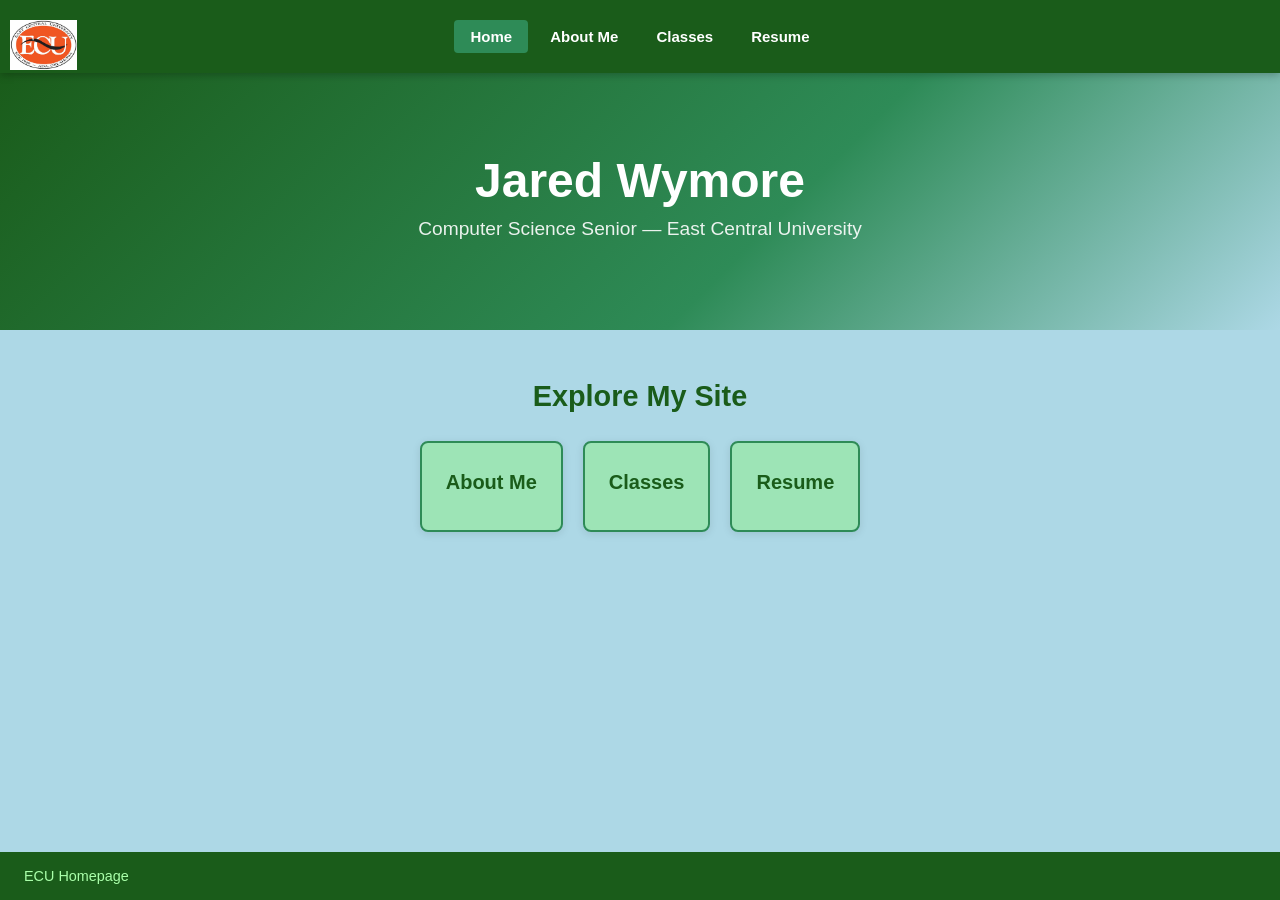
<file: index.html>
<!DOCTYPE html>
<html lang="en">
  <head>
    <title>Jared Wymore – About Me</title>
    <link rel="stylesheet" href="styles.css">
  </head>
  <body>

    <!Top Menu>
    <header class="top-nav">
      <div class="nav-logo">
        <img src="ecu-logo.png" alt="ECU Logo" height="50">
      </div>
      <nav class="nav-links">
        <a href="index.html" class="active">Home</a>
        <a href="about.html">About Me</a>
        <a href="classes.html">Classes</a>
        <a href="resume.html">Resume</a>
      </nav>
    </header>

    <!-- Hero -->
    <section class="hero">
      <div class="hero-content">
        <h1>Jared Wymore</h1>
        <p class="hero-sub">Computer Science Senior &mdash; East Central University</p>
    
    </section>

    <!-- Quick Links Grid -->
    <main class="home-grid-section">
      <h2 class="section-title">Explore My Site</h2>
      <div class="home-grid">
        <a href="about.html" class="home-card">
 
          <h3>About Me</h3>
        </a>
        <a href="classes.html" class="home-card">
          <h3>Classes</h3>
        
        <a href="resume.html" class="home-card">
          <h3>Resume</h3>
        </a> </a>
      </div>
    </main>

    <!-- Footer -->
    <footer class="site-footer">
      <p><a href="https://ecok.edu/" target="_blank">ECU Homepage</a> &nbsp;&nbsp;</p>
    </footer>

  </body>
</html>
</file>
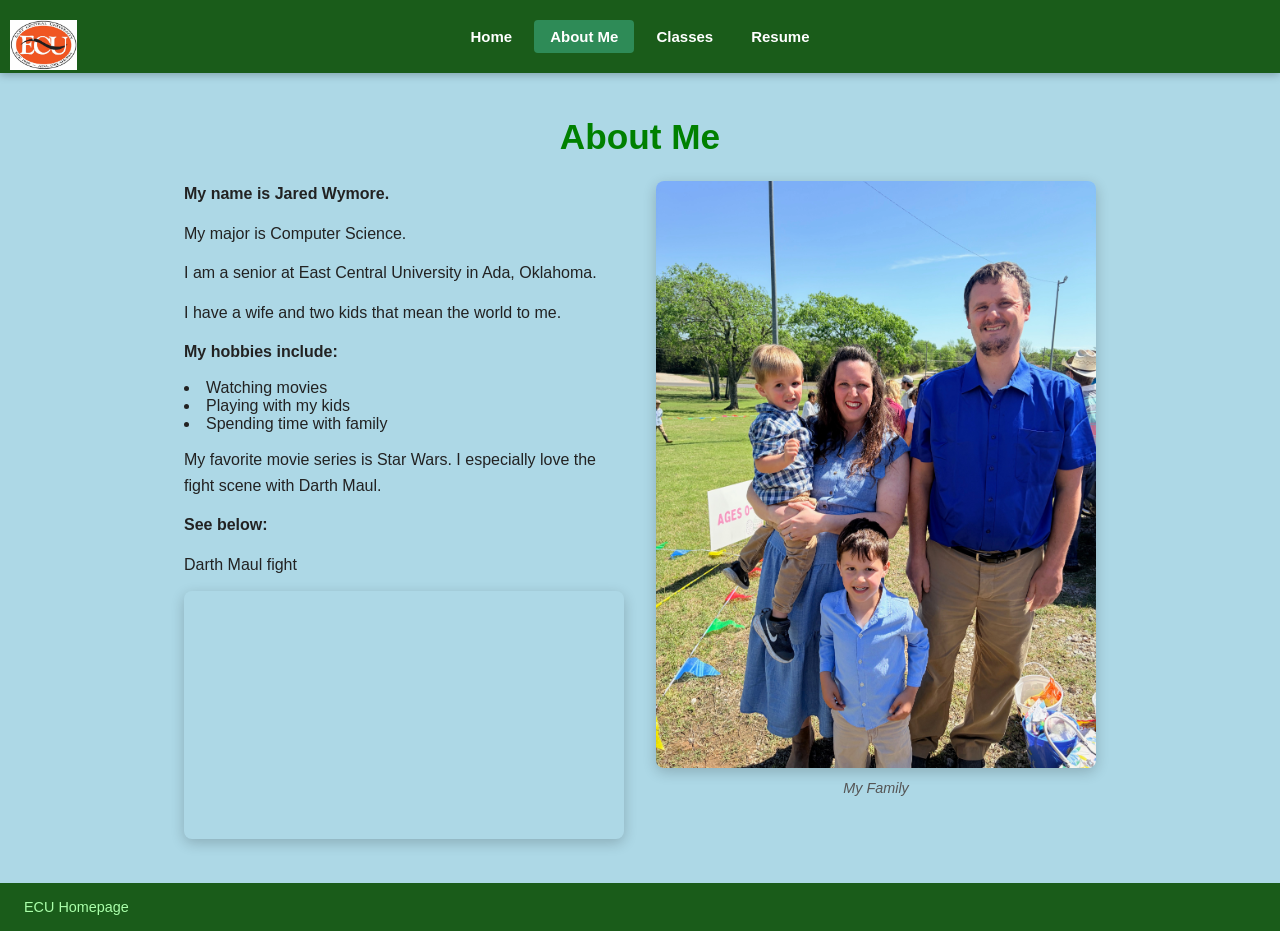
<file: about.html>
<!DOCTYPE html>
<html lang="en">
  <head>
    <title>About Me – Jared Wymore</title>
    <link rel="stylesheet" href="styles.css">
  </head>
  <body>

    <header class="top-nav">
      <div class="nav-logo">
        <img src="ecu-logo.png" alt="ECU Logo" height="50">
      </div>
      <nav class="nav-links">
        <a href="index.html">Home</a>
        <a href="about.html" class="active">About Me</a>
        <a href="classes.html">Classes</a>
        <a href="resume.html">Resume</a>
      </nav>
    </header>

    <main class="page-main">
      <h1 class="page-title">About Me</h1>

      <div class="about-layout">
        <div class="about-text">
          <p><strong>My name is Jared Wymore.</strong></p>
          <p>My major is Computer Science.</p>
          <p>I am a senior at East Central University in Ada, Oklahoma.</p>
          <p> I have a wife and two kids that mean the world to me. </p>
<p></p>
<p><strong>My hobbies include:</strong></p>
<li>Watching movies</li>
<li>Playing with my kids</li>
<li>Spending time with family</li>
<p></p>
<p>My favorite movie series is Star Wars. I especially love the fight scene with Darth Maul.</p>
<p><strong>See below:</strong></p>
<p>Darth Maul fight</p>
          <div class="video-wrapper">
            <iframe
              width="560" height="315"
              src="https://www.youtube.com/watch?v=qo__6MZIg6U"
              title="Darth Maul Fight"
              frameborder="0"
              allowfullscreen>
            </iframe>
          </div>

        </div>
        <div class="about-photo">
          <img src="IMG_2666.jpeg" alt="My Family" class="family-photo">
          <p class="photo-caption">My Family</p>
        </div>
      </div>
    </main>

    <footer class="site-footer">
      <p><a href="https://ecok.edu/" target="_blank">ECU Homepage</a></p>
    </footer>

  </body>
</html>
</file>
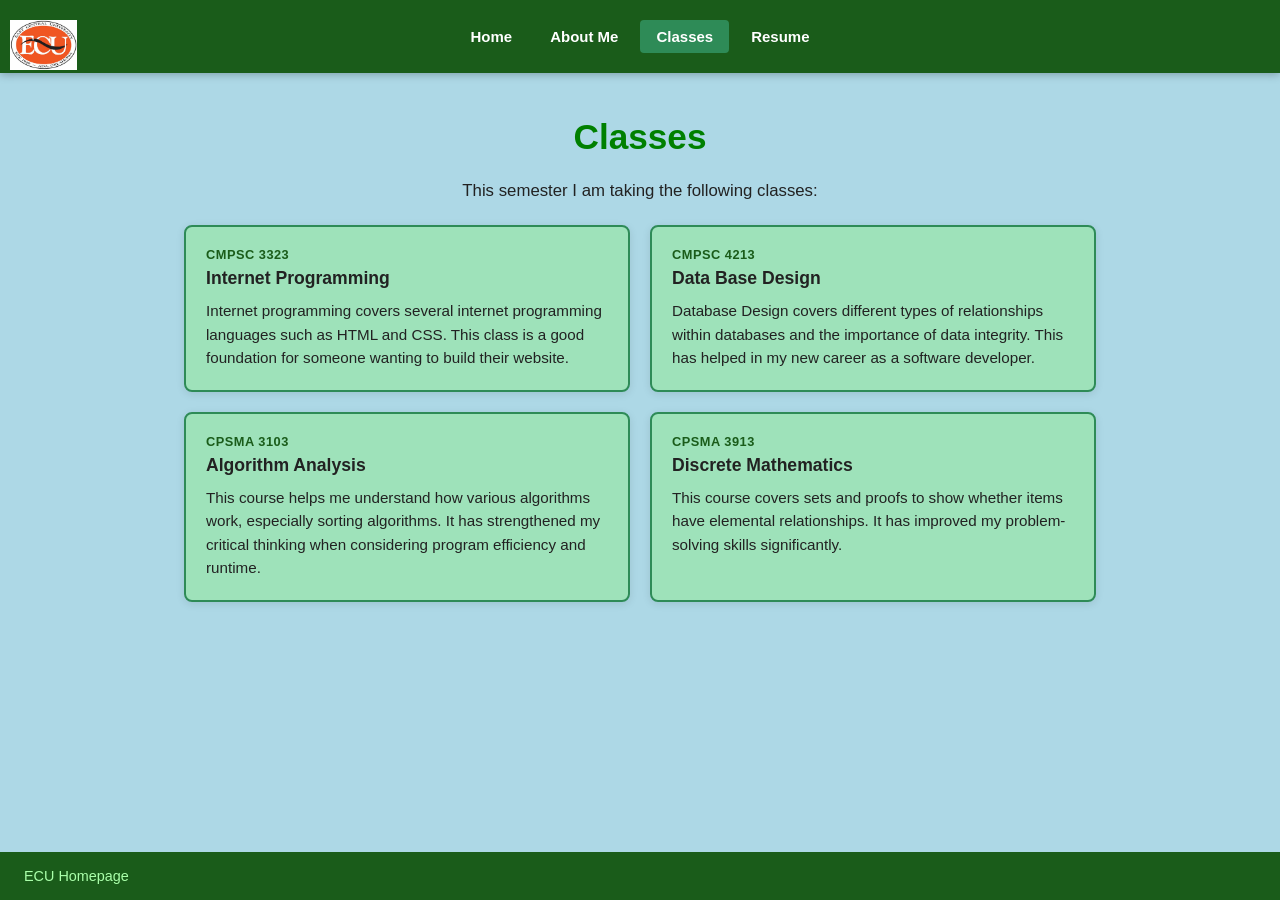
<file: classes.html>
<!DOCTYPE html>
<html lang="en">
  <head>
    <title>Classes – Jared Wymore</title>
    <link rel="stylesheet" href="styles.css">
  </head>
  <body>

    <header class="top-nav">
      <div class="nav-logo">
        <img src="ecu-logo.png" alt="ECU Logo" height="50">
      </div>
      <nav class="nav-links">
        <a href="index.html">Home</a>
        <a href="about.html">About Me</a>
        <a href="classes.html" class="active">Classes</a>
        <a href="resume.html">Resume</a>
      </nav>
    </header>

    <main class="page-main">
      <h1 class="page-title">Classes</h1>
      <p class="page-intro">This semester I am taking the following classes:</p>

      <div class="card-grid">
        <div class="info-card">
          <div class="card-course-num">CMPSC 3323</div>
          <h3>Internet Programming</h3>
          <p>Internet programming covers several internet programming languages such as HTML and CSS. This class is a good foundation for someone wanting to build their website.</p>
        </div>
        <div class="info-card">
          <div class="card-course-num">CMPSC 4213</div>
          <h3>Data Base Design</h3>
          <p>Database Design covers different types of relationships within databases and the importance of data integrity. This has helped in my new career as a software developer.</p>
        </div>
        <div class="info-card">
          <div class="card-course-num">CPSMA 3103</div>
          <h3>Algorithm Analysis</h3>
          <p>This course helps me understand how various algorithms work, especially sorting algorithms. It has strengthened my critical thinking when considering program efficiency and runtime.</p>
        </div>
        <div class="info-card">
          <div class="card-course-num">CPSMA 3913</div>
          <h3>Discrete Mathematics</h3>
          <p>This course covers sets and proofs to show whether items have elemental relationships. It has improved my problem-solving skills significantly.</p>
        </div>
      </div>
    </main>

    <footer class="site-footer">
      <p><a href="https://ecok.edu/" target="_blank">ECU Homepage</a> &nbsp;</p>
    </footer>

  </body>
</html>
</file>
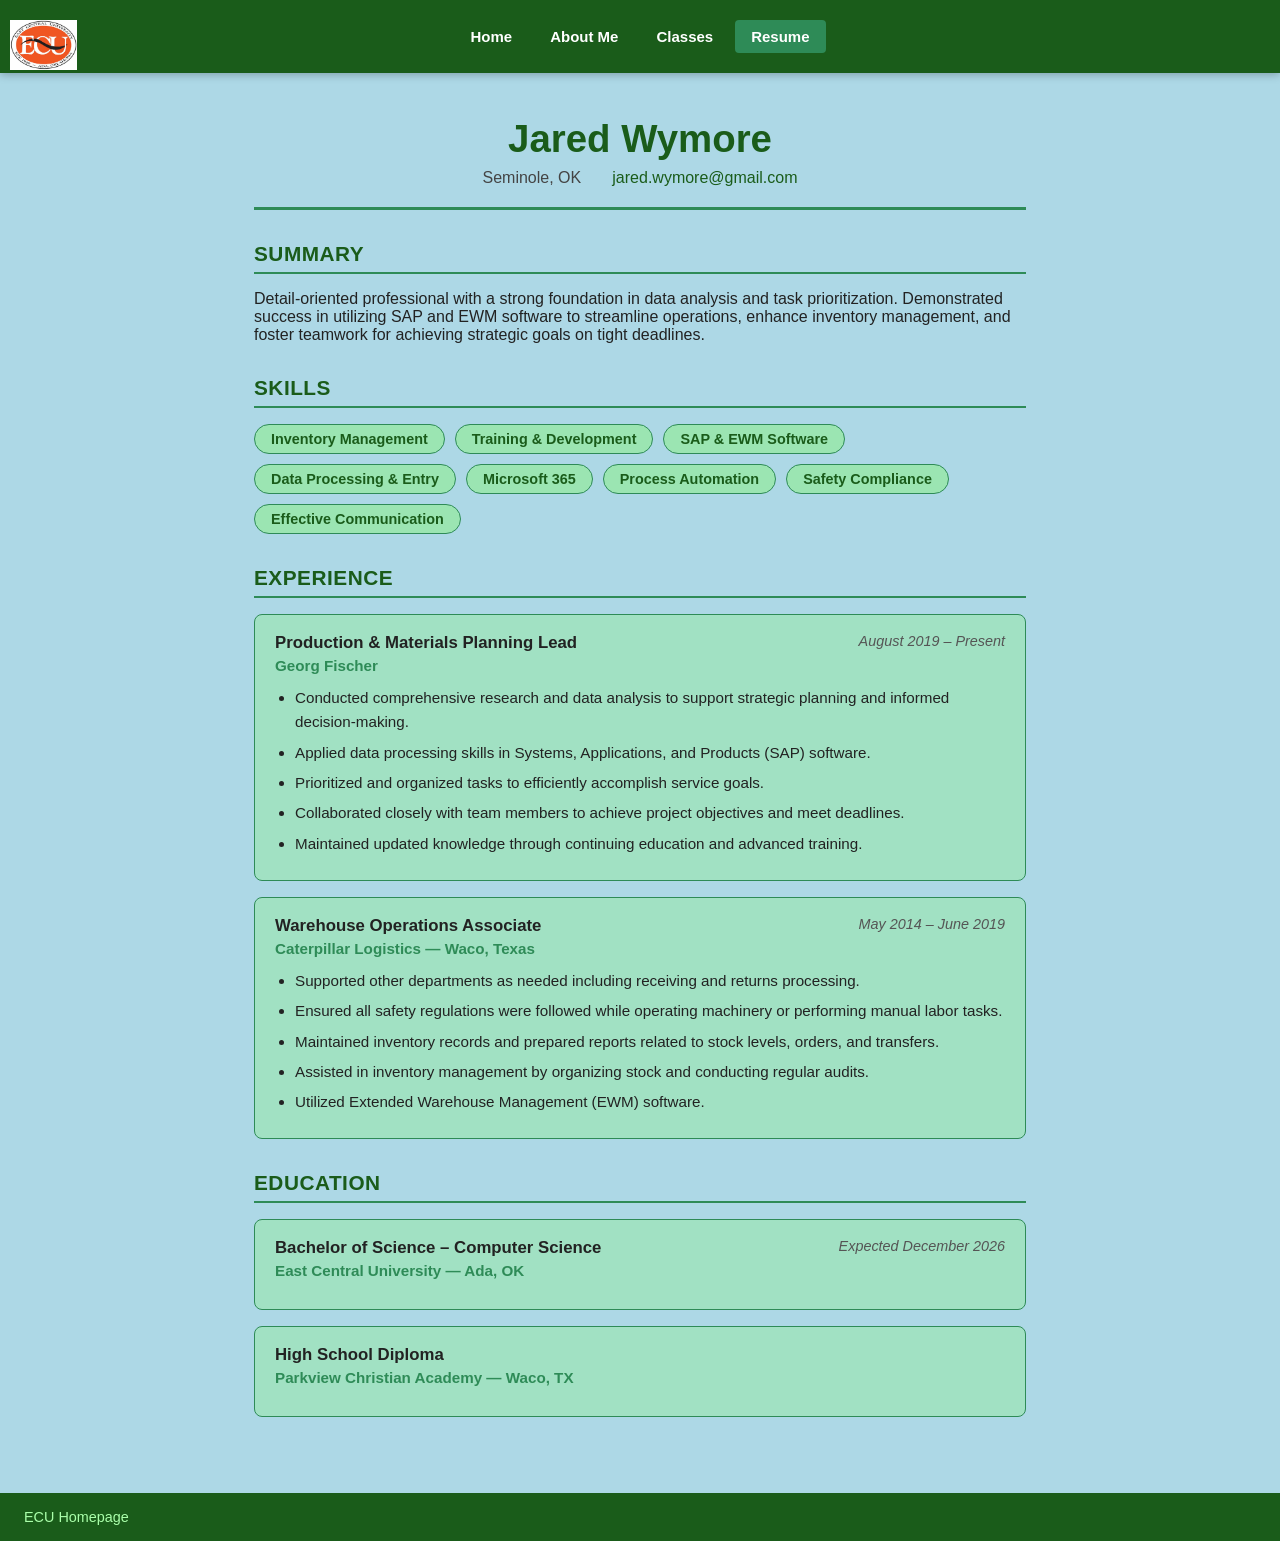
<file: resume.html>
<!DOCTYPE html>
<html lang="en">
  <head>
    <title>Resume – Jared Wymore</title>
    <link rel="stylesheet" href="styles.css">
  </head>
  <body>

    <header class="top-nav">
      <div class="nav-logo">
        <img src="ecu-logo.png" alt="ECU Logo" height="50">
      </div>
      <nav class="nav-links">
        <a href="index.html">Home</a>
        <a href="about.html">About Me</a>
        <a href="classes.html">Classes</a>
        <a href="resume.html" class="active">Resume</a>
      </nav>
    </header>

    <main class="page-main resume-page">

      <!-- Header block -->
      <div class="resume-header">
        <h1>Jared Wymore</h1>
        <p class="resume-contact">Seminole, OK &nbsp;&nbsp;   &nbsp;&nbsp; <a href="mailto:jared.wymore@gmail.com">jared.wymore@gmail.com</a></p>
      </div>

      <!-- Summary -->
      <section class="resume-section">
        <h2 class="resume-section-title">Summary</h2>
        <p>Detail-oriented professional with a strong foundation in data analysis and task prioritization. Demonstrated success in utilizing SAP and EWM software to streamline operations, enhance inventory management, and foster teamwork for achieving strategic goals on tight deadlines.</p>
      </section>

      <!-- Skills -->
      <section class="resume-section">
        <h2 class="resume-section-title">Skills</h2>
        <div class="skills-grid">
          <div class="skill-tag">Inventory Management</div>
          <div class="skill-tag">Training &amp; Development</div>
          <div class="skill-tag">SAP &amp; EWM Software</div>
          <div class="skill-tag">Data Processing &amp; Entry</div>
          <div class="skill-tag">Microsoft 365</div>
          <div class="skill-tag">Process Automation</div>
          <div class="skill-tag">Safety Compliance</div>
          <div class="skill-tag">Effective Communication</div>
        </div>
      </section>

      <!-- Experience -->
      <section class="resume-section">
        <h2 class="resume-section-title">Experience</h2>

        <div class="job-block">
          <div class="job-header">
            <div>
              <h3 class="job-title">Production &amp; Materials Planning Lead</h3>
              <p class="job-company">Georg Fischer</p>
            </div>
            <span class="job-dates">August 2019 – Present</span>
          </div>
          <ul class="job-bullets">
            <li>Conducted comprehensive research and data analysis to support strategic planning and informed decision-making.</li>
            <li>Applied data processing skills in Systems, Applications, and Products (SAP) software.</li>
            <li>Prioritized and organized tasks to efficiently accomplish service goals.</li>
            <li>Collaborated closely with team members to achieve project objectives and meet deadlines.</li>
            <li>Maintained updated knowledge through continuing education and advanced training.</li>
          </ul>
        </div>

        <div class="job-block">
          <div class="job-header">
            <div>
              <h3 class="job-title">Warehouse Operations Associate</h3>
              <p class="job-company">Caterpillar Logistics &mdash; Waco, Texas</p>
            </div>
            <span class="job-dates">May 2014 – June 2019</span>
          </div>
          <ul class="job-bullets">
            <li>Supported other departments as needed including receiving and returns processing.</li>
            <li>Ensured all safety regulations were followed while operating machinery or performing manual labor tasks.</li>
            <li>Maintained inventory records and prepared reports related to stock levels, orders, and transfers.</li>
            <li>Assisted in inventory management by organizing stock and conducting regular audits.</li>
            <li>Utilized Extended Warehouse Management (EWM) software.</li>
          </ul>
        </div>
      </section>

      <!-- Education -->
      <section class="resume-section">
        <h2 class="resume-section-title">Education</h2>

        <div class="edu-block">
          <div class="job-header">
            <div>
              <h3 class="job-title">Bachelor of Science – Computer Science</h3>
              <p class="job-company">East Central University &mdash; Ada, OK</p>
            </div>
            <span class="job-dates">Expected December 2026</span>
          </div>
        </div>

        <div class="edu-block">
          <div class="job-header">
            <div>
              <h3 class="job-title">High School Diploma</h3>
              <p class="job-company">Parkview Christian Academy &mdash; Waco, TX</p>
            </div>
          </div>
        </div>
      </section>

    </main>

    <footer class="site-footer">
      <p><a href="https://ecok.edu/" target="_blank">ECU Homepage</a> &nbsp;</p>
    </footer>

  </body>
</html>
</file>
<file: styles.css>
/* styles.css — Jared Wymore Personal Site */
/* CMPSC 3323 – May 2026 */

/* ── Reset & Base ──────────────────────────────────── */
*, *::before, *::after { box-sizing: border-box; margin: 0; padding: 0; }

body {
  font-family: Arial, sans-serif;
  font-size: 16px;
  background-color: #add8e6;
  color: #222222;
  min-height: 100vh;
  display: flex;
  flex-direction: column;
}

a { color: #0000cc; text-decoration: none; }
a:visited { color: #551a8b; }
a:hover { color: #ff6600; text-decoration: underline; }
a:active { color: #cc0000; }

/* ── Top Navigation Bar ────────────────────────────── */
.top-nav {
  display: flex;
  align-items: left;
  justify-content: center;
  background-color: #1a5c1a;
  padding: 20px 32px;
  position: sticky;
  top: 0;
  z-index: 100;
  box-shadow: 0 2px 8px rgba(0,0,0,0.25);
}

.nav-logo img { display: block; 
  position: absolute;
  left: 10px;
}

.nav-links {
  display: flex;
  gap: 6px;
}

.nav-links a {
  color: #ffffff;
  font-weight: bold;
  font-size: 15px;
  padding: 8px 16px;
  border-radius: 4px;
  transition: background-color 0.2s;
  text-decoration: none;
}

.nav-links a:hover,
.nav-links a.active {
  background-color: #2e8b57;
  color: #ffffff;
  text-decoration: none;
}

/* ── Hero (index only) ─────────────────────────────── */
.hero {
  background: linear-gradient(135deg, #1a5c1a 0%, #2e8b57 60%, #add8e6 100%);
  color: #ffffff;
  text-align: center;
  padding: 80px 24px 60px;
}

.hero-logo {
  width: 120px;
  margin-bottom: 20px;
  filter: drop-shadow(0 4px 8px rgba(0,0,0,0.4));
}

.hero h1 {
  font-size: 3em;
  color: #ffffff;
  text-align: center;
  margin-bottom: 10px;
}

.hero-sub {
  font-size: 1.2em;
  opacity: 0.9;
  margin-bottom: 30px;
}

.hero-buttons {
  display: flex;
  gap: 14px;
  justify-content: center;
  flex-wrap: wrap;
}

/* ── Buttons ───────────────────────────────────────── */
.btn-primary {
  display: inline-block;
  background-color: #2e8b57;
  color: #ffffff;
  border: none;
  border-radius: 6px;
  padding: 12px 28px;
  font-size: 15px;
  font-weight: bold;
  cursor: pointer;
  transition: background-color 0.2s ease, transform 0.1s ease;
  text-decoration: none;
}
.btn-primary:hover {
  background-color: #1a5c1a;
  transform: translateY(-2px);
  color: #ffffff;
  text-decoration: none;
}

.btn-secondary {
  display: inline-block;
  background-color: transparent;
  color: #ffffff;
  border: 2px solid #ffffff;
  border-radius: 6px;
  padding: 11px 28px;
  font-size: 15px;
  font-weight: bold;
  cursor: pointer;
  transition: background-color 0.2s ease;
  text-decoration: none;
}
.btn-secondary:hover {
  background-color: rgba(255,255,255,0.15);
  color: #ffffff;
  text-decoration: none;
}

/* ── Home Quick-links Grid ─────────────────────────── */
.home-grid-section {
  max-width: 960px;
  margin: 50px auto;
  padding: 0 24px;
  flex: 1;
}

.section-title {
  font-size: 1.8em;
  color: #1a5c1a;
  text-align: center;
  margin-bottom: 28px;
}

.home-grid {
  display: flex;
  grid-template-columns: repeat(2, 1fr);
  gap: 20px;
}

.home-card {
  background-color: rgba(144, 238, 144, 0.55);
  border: 2px solid #2e8b57;
  border-radius: 8px;
  padding: 28px 24px;
  text-align: center;
  text-decoration: none;
  color: #222222;
  box-shadow: 0 2px 8px rgba(0,0,0,0.1);
  transition: background-color 0.2s, transform 0.15s;
}

.home-card:hover {
  background-color: rgba(80, 180, 80, 0.65);
  transform: translateY(-3px);
  color: #222222;
  text-decoration: none;
}

.card-icon { font-size: 2.5em; margin-bottom: 10px; }
.home-card h3 { font-size: 1.25em; color: #1a5c1a; margin-bottom: 8px; }
.home-card p  { font-size: 0.95em; color: #333; }

/* ── Page Shared Layout ────────────────────────────── */
.page-main {
  max-width: 960px;
  margin: 44px auto;
  padding: 0 24px;
  flex: 1;
}

h1.page-title {
  font-size: 2.2em;
  color: green;
  text-align: center;
  margin-bottom: 24px;
}

.page-intro {
  text-align: center;
  margin-bottom: 24px;
  font-size: 1.05em;
}

/* ── About Page ────────────────────────────────────── */
.about-layout {
  display: grid;
  grid-template-columns: 1fr 1fr;
  gap: 32px;
  align-items: start;
}

.about-text p { margin-bottom: 14px; line-height: 1.6; }

.family-photo {
  width: 100%;
  border-radius: 8px;
  box-shadow: 0 4px 14px rgba(0,0,0,0.2);
}

.photo-caption {
  text-align: center;
  font-style: italic;
  color: #555;
  margin-top: 8px;
  font-size: 0.9em;
}

/* ── Classes Page ──────────────────────────────────── */
.card-grid {
  display: grid;
  grid-template-columns: repeat(2, 1fr);
  gap: 20px;
}

.info-card {
  background-color: rgba(144, 238, 144, 0.5);
  border: 2px solid #2e8b57;
  border-radius: 8px;
  padding: 20px;
  box-shadow: 0 2px 8px rgba(0,0,0,0.1);
  transition: background-color 0.2s;
}

.info-card:hover { background-color: rgba(80, 180, 80, 0.65); }

.card-course-num {
  font-size: 0.8em;
  font-weight: bold;
  color: #1a5c1a;
  text-transform: uppercase;
  letter-spacing: 0.5px;
  margin-bottom: 6px;
}

.info-card h3 {
  font-size: 1.1em;
  margin-bottom: 10px;
  color: #222;
}

.info-card p { line-height: 1.55; font-size: 0.95em; }

/* ── Hobbies Page ──────────────────────────────────── */
.hobbies-layout {
  display: grid;
  grid-template-columns: 1fr 2fr;
  gap: 32px;
  align-items: start;
}

.hobby-list-block {
  background-color: rgba(144, 238, 144, 0.5);
  border: 2px solid #2e8b57;
  border-radius: 8px;
  padding: 24px;
}

.hobby-list-block h2, .hobby-video-block h2 {
  font-size: 1.3em;
  color: #1a5c1a;
  margin-bottom: 14px;
}

.hobby-list {
  list-style: none;
  padding: 0;
}

.hobby-list li {
  padding: 10px 0;
  border-bottom: 1px solid rgba(46,139,87,0.3);
  font-size: 1.05em;
}

.hobby-list li:last-child { border-bottom: none; }

.hobby-video-block p { margin-bottom: 14px; color: #444; }

.video-wrapper {
  position: relative;
  padding-bottom: 56.25%;
  height: 0;
  overflow: hidden;
  border-radius: 8px;
  box-shadow: 0 4px 14px rgba(0,0,0,0.2);
}

.video-wrapper iframe {
  position: absolute;
  top: 0; left: 0;
  width: 100%; height: 100%;
  border: none;
}

/* ── Resume Page ───────────────────────────────────── */
.resume-page { max-width: 820px; }

.resume-header {
  text-align: center;
  margin-bottom: 32px;
  padding-bottom: 20px;
  border-bottom: 3px solid #2e8b57;
}

.resume-header h1 {
  font-size: 2.4em;
  color: #1a5c1a;
  text-align: center;
  margin-bottom: 8px;
}

.resume-contact { font-size: 1em; color: #444; }
.resume-contact a { color: #1a5c1a; }

.resume-section { margin-bottom: 32px; }

.resume-section-title {
  font-size: 1.3em;
  color: #1a5c1a;
  border-bottom: 2px solid #2e8b57;
  padding-bottom: 6px;
  margin-bottom: 16px;
  text-transform: uppercase;
  letter-spacing: 0.5px;
}

.skills-grid {
  display: flex;
  flex-wrap: wrap;
  gap: 10px;
}

.skill-tag {
  background-color: rgba(144, 238, 144, 0.6);
  border: 1.5px solid #2e8b57;
  border-radius: 20px;
  padding: 6px 16px;
  font-size: 0.9em;
  font-weight: bold;
  color: #1a5c1a;
}

.job-block, .edu-block {
  background-color: rgba(144, 238, 144, 0.4);
  border: 1.5px solid #2e8b57;
  border-radius: 8px;
  padding: 18px 20px;
  margin-bottom: 16px;
}

.job-header {
  display: flex;
  justify-content: space-between;
  align-items: flex-start;
  margin-bottom: 12px;
  flex-wrap: wrap;
  gap: 8px;
}

.job-title {
  font-size: 1.05em;
  color: #222;
  margin-bottom: 4px;
}

.job-company {
  font-size: 0.95em;
  color: #2e8b57;
  font-weight: bold;
}

.job-dates {
  font-size: 0.9em;
  color: #555;
  white-space: nowrap;
  font-style: italic;
}

.job-bullets {
  padding-left: 20px;
}

.job-bullets li {
  line-height: 1.6;
  margin-bottom: 6px;
  font-size: 0.95em;
}

/* ── Footer ────────────────────────────────────────── */
.site-footer {
  background-color: #1a5c1a;
  color: #ccffcc;
  text-align: left;
  padding: 16px 24px;
  font-size: 0.9em;
  margin-top: auto;
}

.site-footer a { color: #aaffaa; }
.site-footer a:hover { color: #ffffff; }

/* ── Responsive ────────────────────────────────────── */
@media (max-width: 680px) {
  .top-nav { flex-direction: column; gap: 10px; }
  .nav-links { flex-wrap: wrap; justify-content: center; }
  .home-grid, .card-grid { grid-template-columns: 1fr; }
  .about-layout, .hobbies-layout { grid-template-columns: 1fr; }
  .hero h1 { font-size: 2em; }
  .job-header { flex-direction: column; }
}
</file>
